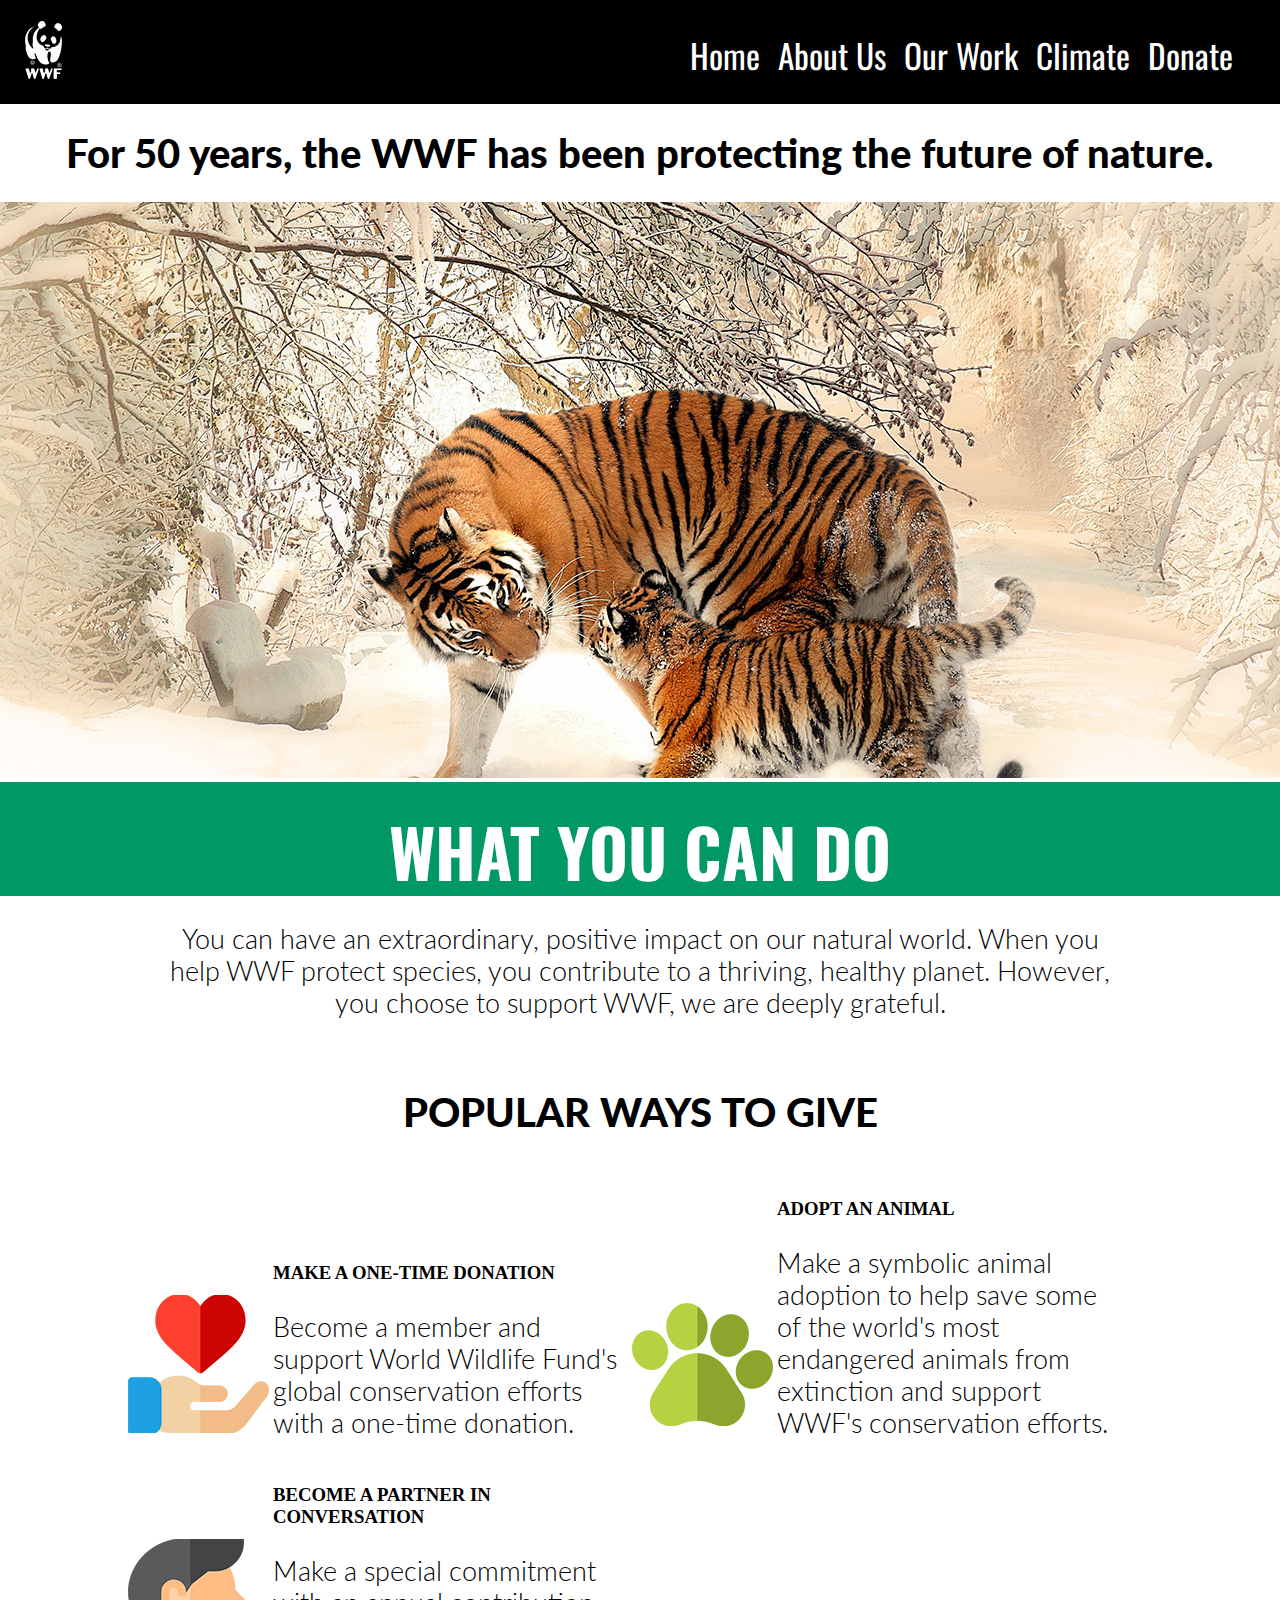
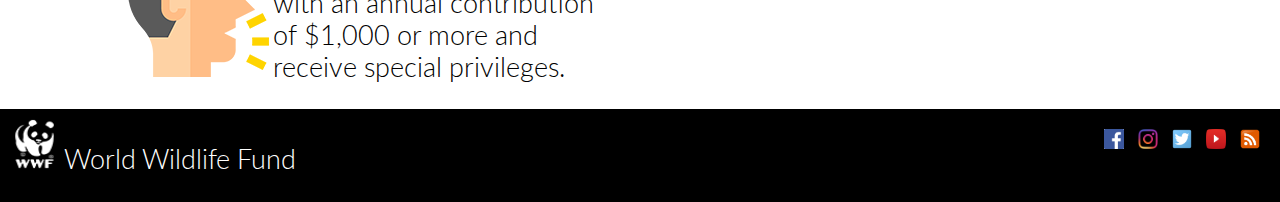
<file: index.html>
<!DOCTYPE html>
<html lang="en">
<head>
  <meta charset="UTF-8">
  <link href="https://fonts.googleapis.com/css?family=Lato:300,400,900|Oswald" rel="stylesheet">
  <link rel="stylesheet" type="text/css" href="style.css">
  <title>WWF Home</title>
  <link rel="shortcut icon" type="image/png" href="images/logoIcon.png"/>
</head>
<body>
<script src="scripts.js"></script>
  <div class="menu">
    <img src="images/logo.png" alt="logo">
    <a href="javascript:void(0);" class="icon" onclick="mobileMenu()"><img src="images/hamMenu.png" id="hamMenu"  alt="Mobile Menu Icon"></a>
    <nav id="navID">
      <a href="index.html">Home</a>
      <a href="aboutus.html">About Us</a>
      <a href="ourwork.html">Our Work</a>
      <a href="climate.html">Climate</a>
      <a href="donate.html">Donate</a>
    </nav>
  </div>
<main>
 <h2>For 50 years, the WWF has been protecting the future of nature.</h2>
 <img class="images" src="images/Tiger.jpeg" alt="tiger">
 <h1>WHAT YOU CAN DO</h1>
 <div>
     <div id="wycdP"><p>You can have an extraordinary, positive impact on our natural world. When you help WWF protect species,
       you contribute to a thriving, healthy planet. However, you choose to support WWF, we are deeply grateful. </p>
     </div>
       <br><div><h2>POPULAR WAYS TO GIVE</h2></div><br>
       <div id="pop">
           <div class="wycdDIV">
               <div class="wycdImg">
                   <img src="images/donation.png" alt="logo">
               </div>
               <div class="wycdBlurb">
                   <h3>MAKE A ONE-TIME DONATION</h3>
                   <p>Become a member and support World Wildlife Fund's global conservation efforts with a one-time donation.</p>
               </div>
            </div>
            <div class="wycdDIV">
                <div class="wycdImg">
                    <img src="images/adoption.png" alt="logo">
                </div>
                <div class="wycdBlurb">
                    <h3>ADOPT AN ANIMAL</h3>
                    <p>Make a symbolic animal adoption to help save some of the world's most endangered animals from extinction and support WWF's conservation efforts.</p>
                </div>
            </div>
            <div class="wycdDIV">
                <div class="wycdImg">
                    <img src="images/speaker.png" alt="logo">
                </div>
                <div class="wycdBlurb">
                    <h3>BECOME A PARTNER IN CONVERSATION</h3>
                    <p>Make a special commitment with an annual contribution of $1,000 or more and receive special privileges.</p>
                </div>
            </div>
        </div>
</div>
</main>

<footer class="bottombar in-line">

   <div class="in-line" id="bottomlogo">
     <img class="in-line" src="images/logo.png" alt="logo" height="50" width="50">
  </div>
  <div class="in-line" id="bottomtext">
    <p>World Wildlife Fund</p>
  </div>
   <div class="in-line" id="social-section">
      <a class="socialpadding" href="http://www.facebook.com"><img src="images/facebook.png" alt="facebook" height="20" width="20"></a>
      <a class="socialpadding" href="http://www.instagram.com"><img src="images/insta-thumb.jpg" alt="instagram" height="20" width="20"></a>
      <a class="socialpadding" href="http://www.twitter.com"><img src="images/twitter-thumb.jpg" alt="twitter" height="20" width="20"></a>
      <a class="socialpadding" href="http://www.youtube.com"><img src="images/YouTube_icon.png" alt="youtube" height="20" width="20"></a>
      <img  src="images/RSS-thumb.png" alt="RSS feed" height="20" width="20">
   </div>
</footer>

</body>
</html>
<!-- Donate, What you can do, Donar information, centered 60pt font, the rest are 50pt font

 -->
</file>
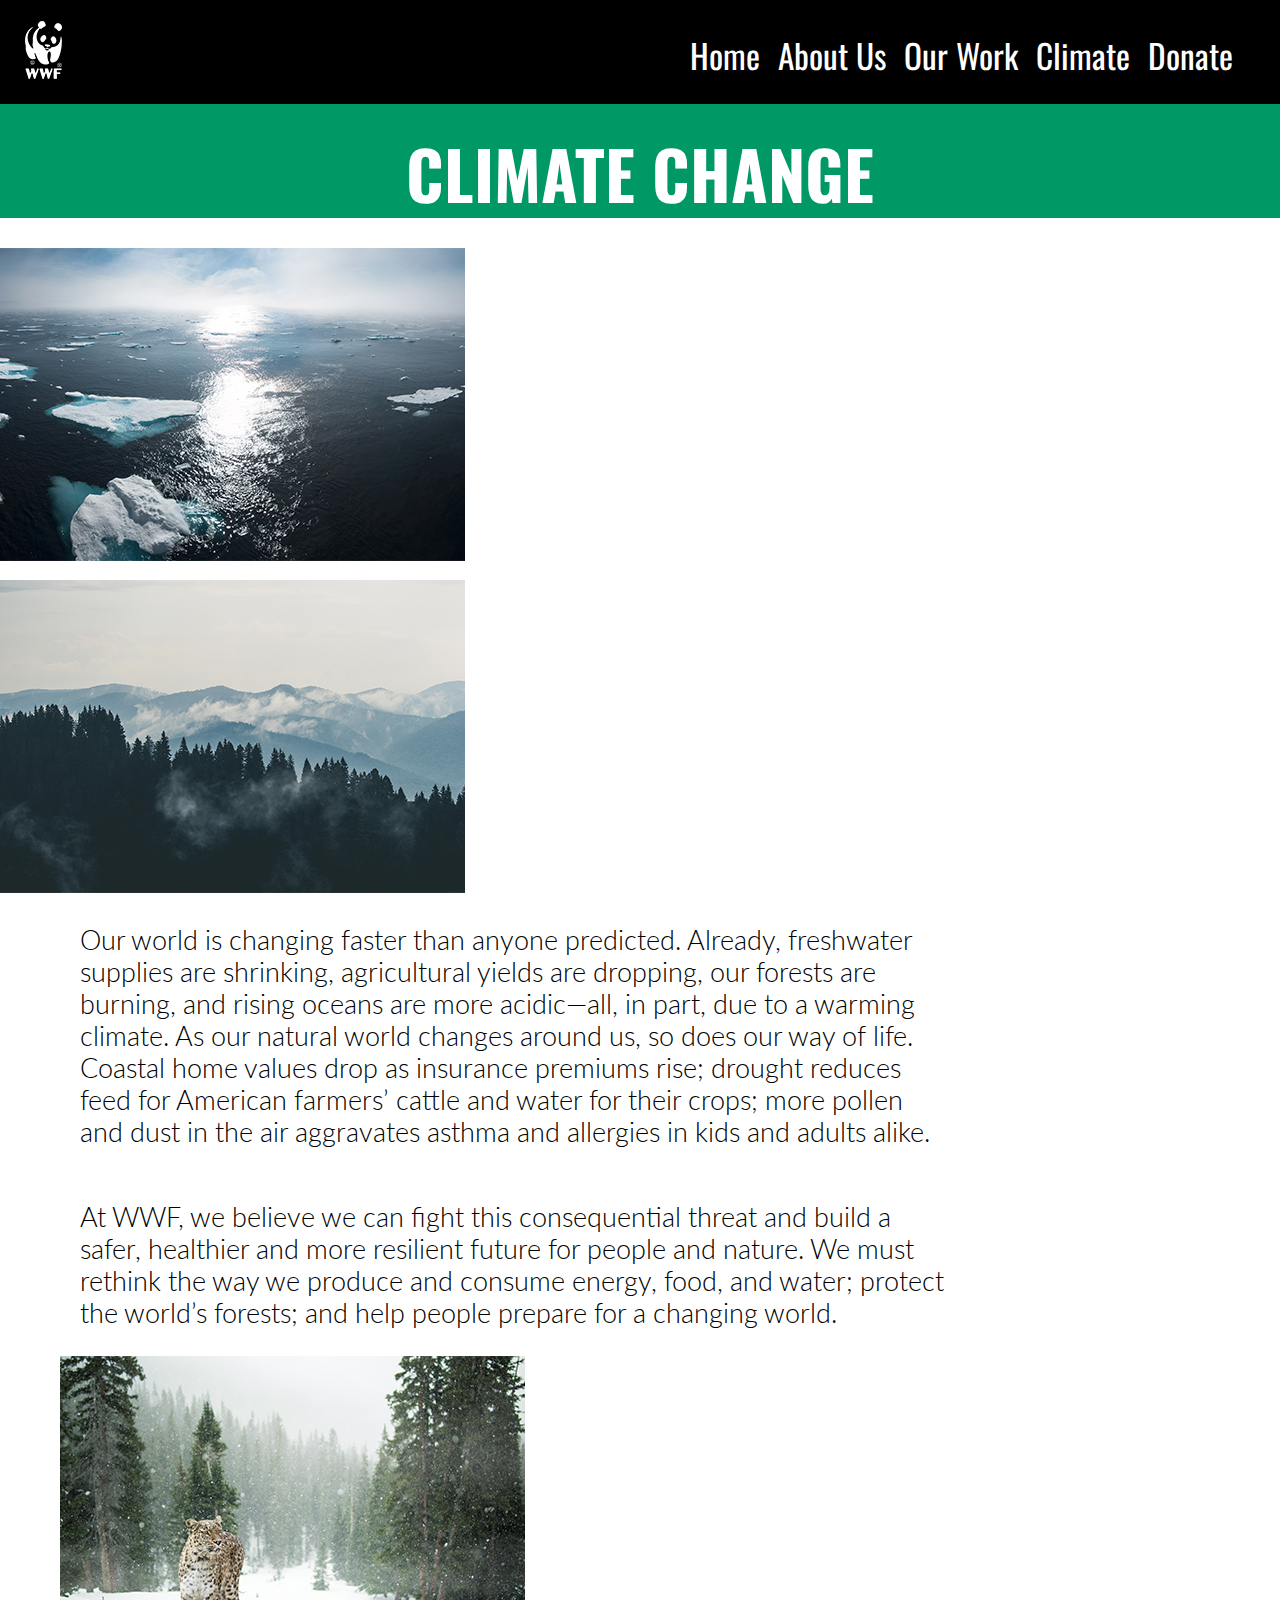
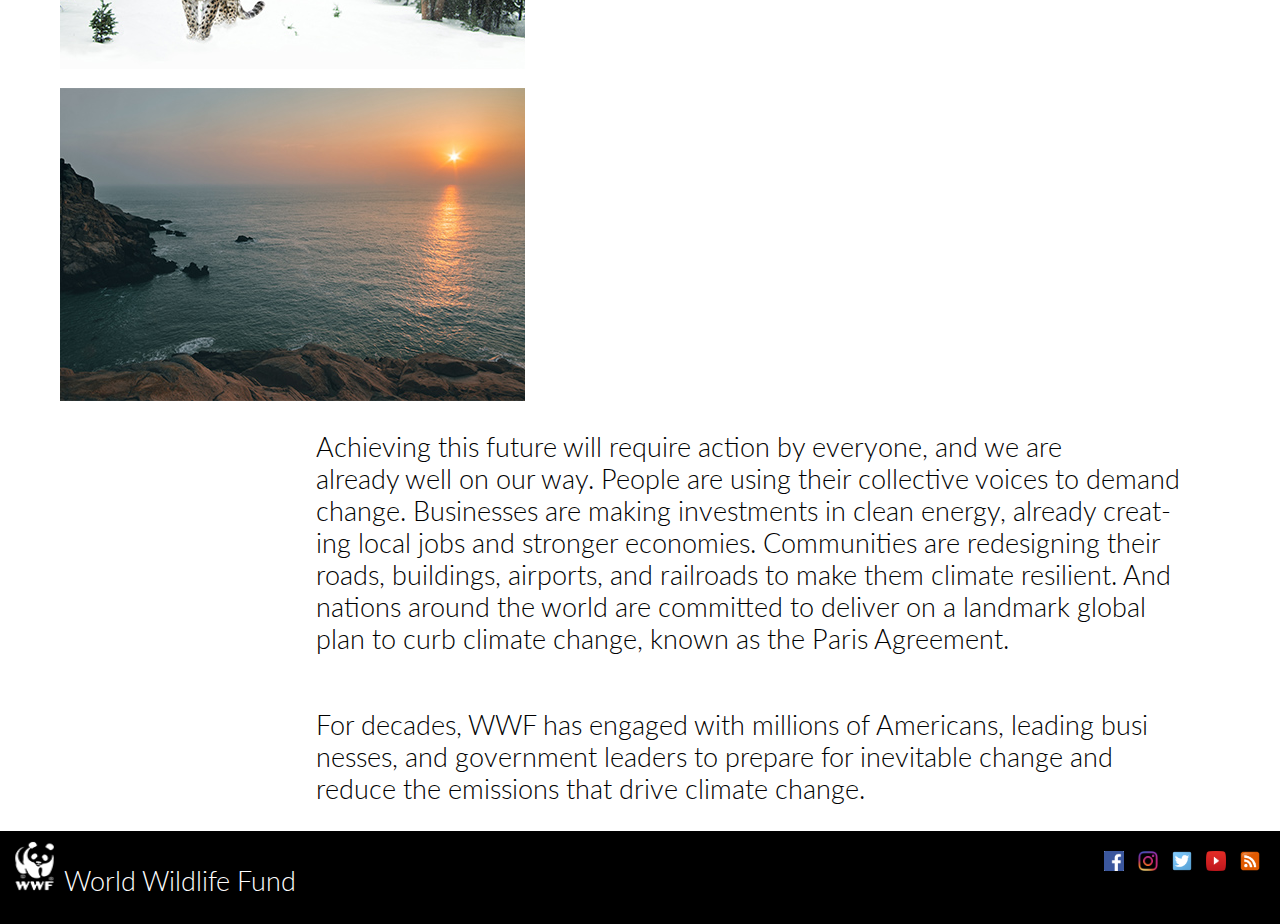
<file: climate.html>
<!DOCTYPE html>
<html lang="en">
<head>
  <meta charset="UTF-8">
<link rel="stylesheet" type="text/css" href="style.css">
  <link href="https://fonts.googleapis.com/css?family=Lato:300,400,900|Oswald" rel="stylesheet">
  <title>WWF Climate</title>
  <link rel="shortcut icon" type="image/png" href="images/logoIcon.png"/>
</head>
<body>
<script src="scripts.js"></script>
  <div class="menu">
    <img src="images/logo.png" alt="logo">
    <a href="javascript:void(0);" class="icon" onclick="mobileMenu()"><img src="images/hamMenu.png" id="hamMenu"  alt="Mobile Menu Icon"> </a>
    <nav id="navID">
      <a href="index.html">Home</a>
      <a href="aboutus.html">About Us</a>
      <a href="ourwork.html">Our Work</a>
      <a href="climate.html">Climate</a>
      <a href="donate.html">Donate</a>
    </nav>
  </div>
  <main>
     <h1 style="margin-bottom: 30px;">CLIMATE CHANGE</h1>
     <div>
       <div class="in-line">
         <div class="in-line" id="climateIMGSet1">
           <img src="images/ice.jpeg" alt="icey ocean" >
        </div>
        <div >
          <img src="images/forestsmisty.jpeg" alt="misty forest">
        </div>
      </div>
         <div class="in-line" id="climateTxt1">
                <div class="in-line">
                 <p>Our world is changing faster than anyone predicted. Already, freshwater<br>
                    supplies are shrinking, agricultural yields are dropping, our forests are<br>
                    burning, and rising oceans are more acidic—all, in part, due to a warming<br>
                    climate. As our natural world changes around us, so does our way of life.<br>
                    Coastal home values drop as insurance premiums rise; drought reduces<br>
                    feed for American farmers’ cattle and water for their crops; more pollen<br>
                    and dust in the air aggravates asthma and allergies in kids and adults alike.</p>
               </div>
               <div>
                 <p>At WWF, we believe we can fight this consequential threat and build a<br>
                   safer, healthier and more resilient future for people and nature. We must<br>
                   rethink the way we produce and consume energy, food, and water; protect<br>
                   the world’s forests; and help people prepare for a changing world.
                 </p>
            </div>
        </div>

        <div>
        <div class="in-line" style="margin-left: 60px;">
          <div class="in-line" id="climateIMGSet2">
            <img src="images/snowanimal.jpeg" alt="snow leopard">
         </div>
         <div >
           <img src="images/watersunset.jpeg" alt="Ocean view">
         </div>
       </div>
          <div class="in-line" id="climateTxt2">
                 <div class="in-line">
                  <p>Achieving this future will require action by everyone, and we are<br>
                     already well on our way. People are using their collective voices to demand<br>
                     change. Businesses are making investments in clean energy, already creat-<br>
                     ing local jobs and stronger economies. Communities are redesigning their<br>
                     roads, buildings, airports, and railroads to make them climate resilient. And<br>
                     nations around the world are committed to deliver on a landmark global<br>
                     plan to curb climate change, known as the Paris Agreement.</p>
                </div>
                <div>
                <p>For decades, WWF has engaged with millions of Americans, leading busi<br>
                  nesses, and government leaders to prepare for inevitable change and<br>
                  reduce the emissions that drive climate change.</p>
             </div>
         </div>
       </div>
    </div>
  </main>

  <footer class="bottombar in-line">

     <div class="in-line" id="bottomlogo">
       <img class="in-line" src="images/logo.png" alt="logo" height="50" width="50">
    </div>
    <div class="in-line" id="bottomtext">
      <p>World Wildlife Fund</p>
    </div>
     <div class="in-line" id="social-section">
        <a class="socialpadding" href="http://www.facebook.com"><img src="images/facebook.png" alt="facebook" height="20" width="20"></a>
        <a class="socialpadding" href="http://www.instagram.com"><img src="images/insta-thumb.jpg" alt="instagram" height="20" width="20"></a>
        <a class="socialpadding" href="http://www.twitter.com"><img src="images/twitter-thumb.jpg" alt="twitter" height="20" width="20"></a>
        <a class="socialpadding" href="http://www.youtube.com"><img src="images/YouTube_icon.png" alt="youtube" height="20" width="20"></a>
        <img  src="images/RSS-thumb.png" alt="RSS feed" height="20" width="20">
     </div>
  </footer>


</body>
</html>
</file>
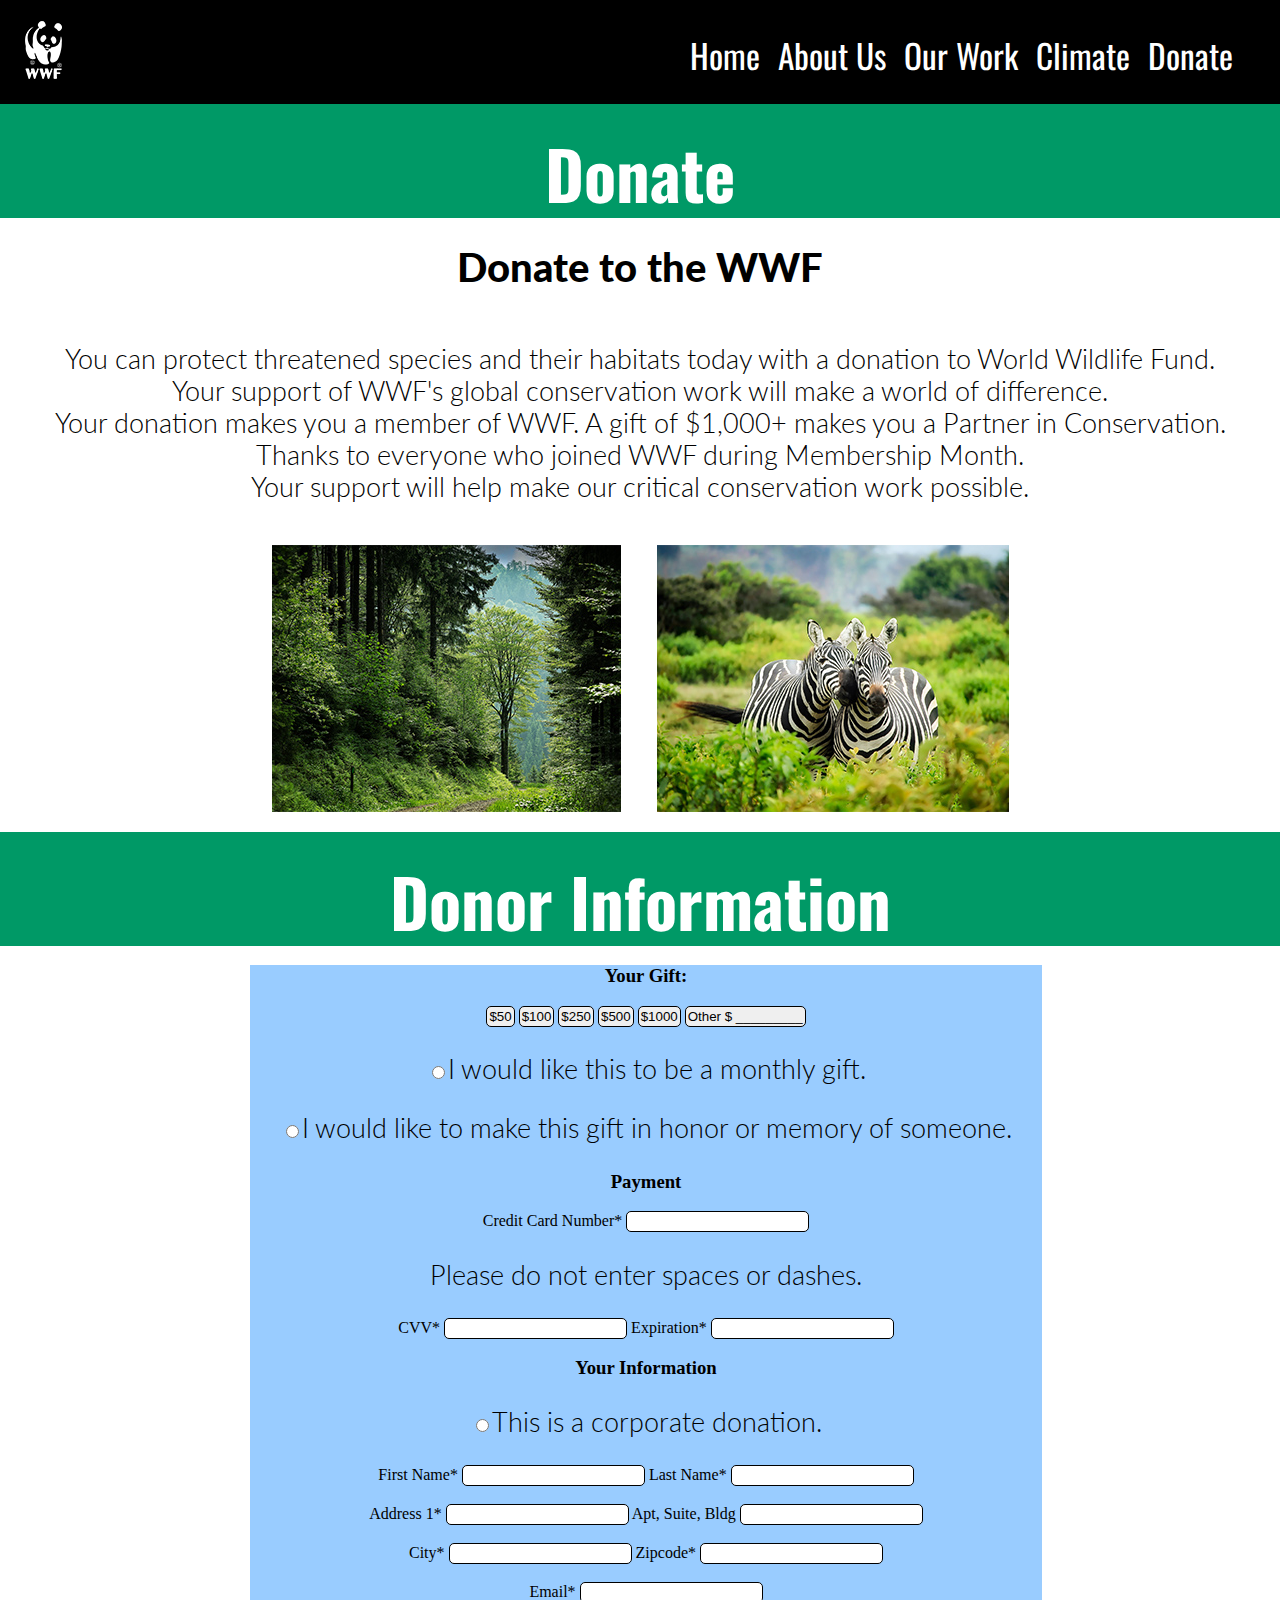
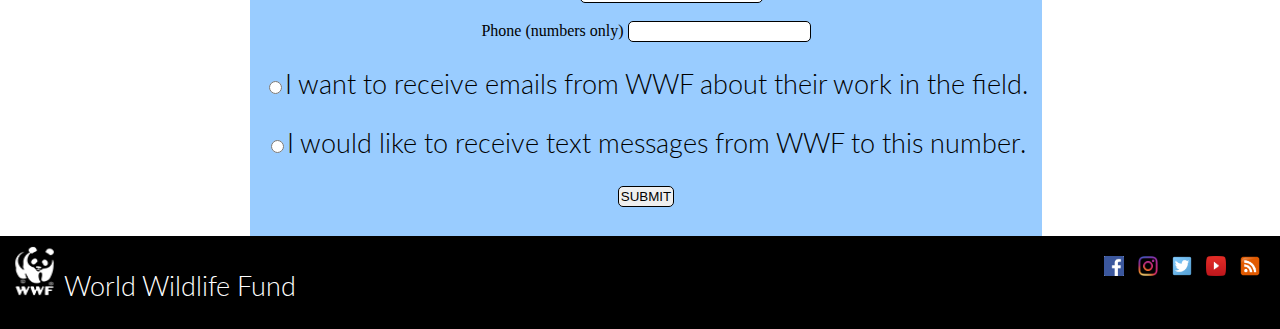
<file: donate.html>
<!DOCTYPE html>
<html lang="en">
<head>
  <meta charset="UTF-8">
<link rel="stylesheet" type="text/css" href="style.css">
  <link href="https://fonts.googleapis.com/css?family=Lato:300,400,900|Oswald" rel="stylesheet">
<title>WWF Donate</title>
<link rel="shortcut icon" type="image/png" href="images/logoIcon.png"/>
</head>
<body>

<script src="scripts.js"></script>
  <div class="menu">
    <img src="images/logo.png" alt="logo">
    <a href="javascript:void(0);" class="icon" onclick="mobileMenu()"><img src="images/hamMenu.png" id="hamMenu"  alt="Mobile Menu Icon"></a>
    <nav id="navID">
      <a href="index.html">Home</a>
      <a href="aboutus.html">About Us</a>
      <a href="ourwork.html">Our Work</a>
      <a href="climate.html">Climate</a>
      <a href="donate.html">Donate</a>
    </nav>
  </div>
  <main>
     <h1>Donate</h1>
     <h2>Donate to the WWF</h2>
     <div class="txtcenter">
         <p>You can protect threatened species and their habitats today with a donation to World Wildlife Fund.<br> Your support of WWF's global conservation work will make a world of difference.<br>
         Your donation makes you a member of WWF. A gift of $1,000+ makes you a Partner in Conservation.<br>
         Thanks to everyone who joined WWF during Membership Month.<br> Your support will help make our critical conservation work possible.<br>
        </p>
    </div>
    <div class="txtcenter">
        <div  class="donateFluff in-line">  <img src="images/treeseverywhere.jpeg" alt="dense forest">   </div>
        <div  class="donateFluff in-line">   <img src="images/zebras.jpeg" alt="Zebras">  </div>
    </div>
    <h1>Donor Information</h1>
    <div>
      <form action="nothing" method="post">

<h3>Your Gift:</h3>
  <button>$50</button>   <button>$100</button>  <button>$250</button>  <button>$500</button>   <button>$1000</button>   <button>Other $ _________ </button>
    <p><input type="radio" value="monthlygift">I would like this to be a monthly gift.</p>
  <p><input type="radio" value="honor">I would like to make this gift in honor or memory of someone.</p>

<h3>Payment</h3>
  Credit Card Number*
  <input type="text"  name="ccnum">

  <p>Please do not enter spaces or dashes.</p>

  CVV*
  <input type="text" name="cvv">

  Expiration*
  <input type="text" name="exp">

<h3>Your Information</h3>

  <p> <input type="radio" value="donation">This is a corporate donation.</p>

  First Name*
  <input type="text" name="fname">

  Last Name*
  <input type="text" name="lname">
<br> <br>
  Address 1*
  <input type="text" name="address">

  Apt, Suite, Bldg
  <input type="text" name="apt">
<br> <br>
  City*
  <input type="text" name="city">

  Zipcode*
  <input type="text" name="zip">

<br> <br>
  Email*
  <input type="email" name="email">
<br> <br>
  Phone (numbers only)
  <input type="text" name="phone">

  <p><input type="radio" value="subscription">I want to receive emails from WWF about their work in the field.</p>
  <p><input type="radio" value="subscription">I would like to receive text messages from WWF to this number.</p>
  <input type="submit" value="SUBMIT">

</form>
    </div>

  </main>

  <footer class="bottombar in-line">

     <div class="in-line" id="bottomlogo">
       <img class="in-line" src="images/logo.png" alt="logo" height="50" width="50">
    </div>
    <div class="in-line" id="bottomtext">
      <p>World Wildlife Fund</p>
    </div>
     <div class="in-line" id="social-section">
        <a class="socialpadding" href="http://www.facebook.com"><img src="images/facebook.png" alt="facebook" height="20" width="20"></a>
        <a class="socialpadding" href="http://www.instagram.com"><img src="images/insta-thumb.jpg" alt="instagram" height="20" width="20"></a>
        <a class="socialpadding" href="http://www.twitter.com"><img src="images/twitter-thumb.jpg" alt="twitter" height="20" width="20"></a>
        <a class="socialpadding" href="http://www.youtube.com"><img src="images/YouTube_icon.png" alt="youtube" height="20" width="20"></a>
        <img  src="images/RSS-thumb.png" alt="RSS feed" height="20" width="20">
     </div>
  </footer>



</body>
</html>
</file>
<file: style.css>
* {

}
.bottombar {
  background-color: black;
  color: white;
  width: 100%;
}
.in-line {
  display: inline-block;
}
.aboutuspad {
  margin-left: 40px;
}
#aboutuspic1 {
 display: inline-block;
 padding-bottom: 30px;
 padding-right: 30px;
}
#lightbulb {
  background-image: url('images/lightbulb.jpeg');
  background-repeat: no-repeat;
  background-size: 100% 100%;
  background-position: center;
  height: 300px;
  width: 100%;
}
#ourworkGlobe {
  max-height: 70%;
  max-width: 70%;
  padding-left: 150px;
  padding-top: 50px;
}
.socialpadding {
  padding-right: 10px;
}
#floatleft {
  float: left;
}
#floatright {
  float: right;
}
#bottomlogo {
  padding-left: 10px;
  padding-top: 10px;
}
#aboutuspic2 {
 display: inline-block;
 padding-bottom: 30px;
}
#climateIMGSet1 {
  padding-bottom: 15px;
  float: right;
}
#bottomtext {

  margin:0;

}
#social-section {
  padding-top: 20px;
  padding-right: 20px;
  float:right;
}
#climateIMGSet2 {
  padding-bottom: 15px;
  float: left;
}
#climateTxt1 {
  float: left;
  padding-right: 100px;
  padding-left: 80px;
}
#climateTxt2 {
  float: right;
  padding-right: 100px;
  padding-left: 80px;
}
.txtcenter {
  text-align: center;
}
.ourworkpadding {
  padding-right: 100px;
}
.ourworkcentertxt {
  text-align: center;
  margin: 0;
  padding-top: 10px;
  padding-bottom: 10px;
}
nav {
  float: right;
  padding-right: 20px;
  padding-top: 10px;
  display: block;
}
nav a {
  font-family: Oswald;
  font-size: 25pt;
  text-decoration: none;
  color: white;
  padding-left: 7px;
  padding-right: 7px;
}
.images {
  max-width: 100%;
  min-width: 100%;

  width: auto;
}
body {
  margin: 0;
}
.menu {
  background-color: black;
  margin: 0;
  padding: 20px;
}
h1 {
  height: 95px;
  padding-top: 19px;
  margin: 0;
  text-align: center;
  font-family: oswald;
  font-size: 50pt;
  background-color: #009966;
  color: white;

}
p {
  font-family: 'Lato';
  font-weight: 300;
  font-size: 20pt;

}
h2 {
  font-family: 'Lato';
  font-weight: 900;
  font-size: 30pt;
  text-align: center;
  margin: 0;
  padding: 25px;
  background-color: white;
}
form {
  background-color:#99ccff;
  display: block;
  text-align: center;
  margin-left: 250px;
  width: 792px;
  height: 871px;
}
input {
  border-radius: 5px;
   border: 1px solid black;
   padding: 2px;
}

button {
  border-radius: 5px;
   border: 1px solid black;
   padding: 2px;
}
.icon {display: none;}
.objectCenter{margin: auto;}

/*-- Index-Home --------------*/
#pop { width: 80%;
   margin: auto;}
#wycdP {width: 75%;
text-align: center;
margin: auto;}
.wycdDIV{ width: 500px;
    display: inline-block;}
.wycdImg{display: inline-block;}
.wycdBlurb{display: inline-block;
    width: 350px;}

#aboutPic{ padding: 30px;
   margin: auto;}
#ourworkP{ margin: 0 0 0 40px;
}
#ourworkBottom{display: flex;}
.ourworkIMG{ height: 100px; width: 100px;}
#ourworkglobe {display: block;}
/*-- Climate ------------*/
#climatePage{}
.climateSec{ display: block;
    overflow: auto;}
#climateBlurbLeft{ width: 45%;
    margin-left: 30px;
    display: block;}
#climateIMGRight{ display: block;
    float: right;}
#climateIMGLeft{ display: block;
    float: left;}
#climateBlurbRight{ width: 45%;
    margin-right: 30px;
    display: block;}
.climateIMG{ display: block;
    width: 200px;
    height: 200px;}
.donateFluff{ padding: 1em;}
.donateFluff1{ padding: 1em;}


@media only screen and (max-width: 768px) {
    .menu {display: block;
    position: relative;
    overflow: hidden;}
    .icon {display: block;
        float: right;}
    #hamMenu {display: block;
        width: 30px;
        height: 30px;}
    nav { display: none;
        float: none;
        position: relative;
        overflow: visible;}
    nav a { display: block;
    overflow: visible;}
    #ourworkBottom {display: block;
      margin: auto;}
      form{ display: block;
      margin: auto;
      width: 675px;}
}
</file>
